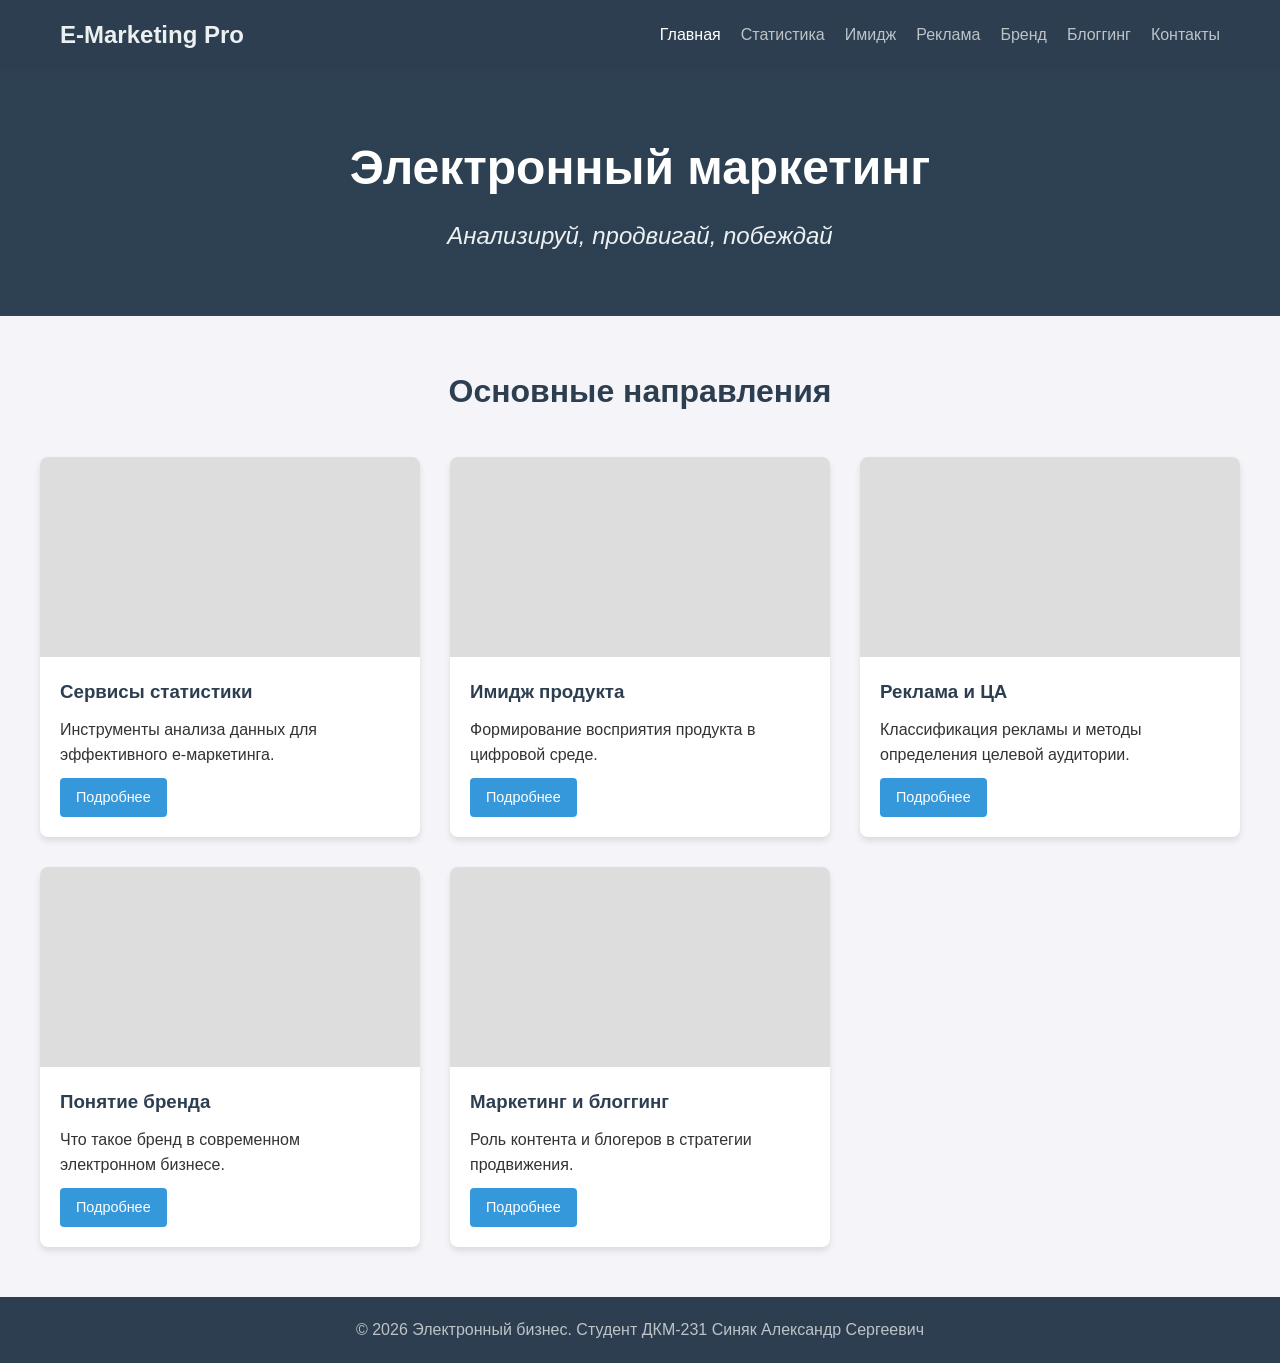
<file: index.html>
<!DOCTYPE html>
<html lang="ru">
<head>
    <meta charset="UTF-8">
    <meta name="viewport" content="width=device-width, initial-scale=1.0">
    <title>Электронный маркетинг | Главная</title>
    <link rel="stylesheet" href="style.css">
</head>
<body>

    <header>
        <div class="container navbar">
            <a href="index.html" class="logo">E-Marketing Pro</a>
            <nav>
                <ul class="nav-links">
                    <li><a href="index.html">Главная</a></li>
                    <li><a href="stats.html">Статистика</a></li>
                    <li><a href="image.html">Имидж</a></li>
                    <li><a href="ads.html">Реклама</a></li>
                    <li><a href="brand.html">Бренд</a></li>
                    <li><a href="blogging.html">Блоггинг</a></li>
                    <li><a href="contacts.html">Контакты</a></li>
                </ul>
            </nav>
        </div>
    </header>

    <main>
        <section class="hero">
            <div class="container">
                <h1>Электронный маркетинг</h1>
                <p class="slogan">Анализируй, продвигай, побеждай</p>
            </div>
        </section>

        <section class="topics-preview container">
            <h2 class="section-title">Основные направления</h2>
            <div class="grid">
                <article class="card">
                    <div class="card-img" style="background-image: url('https://images.unsplash.com/photo-1551288049-bebda4e38f71?auto=format&fit=crop&w=500&q=60')"></div>
                    <div class="card-content">
                        <h3>Сервисы статистики</h3>
                        <p>Инструменты анализа данных для эффективного е-маркетинга.</p>
                        <a href="stats.html" class="btn">Подробнее</a>
                    </div>
                </article>

                <article class="card">
                    <div class="card-img" style="background-image: url('https://images.unsplash.com/photo-1542744173-8e7e53415bb0?auto=format&fit=crop&w=500&q=60')"></div>
                    <div class="card-content">
                        <h3>Имидж продукта</h3>
                        <p>Формирование восприятия продукта в цифровой среде.</p>
                        <a href="image.html" class="btn">Подробнее</a>
                    </div>
                </article>

                <article class="card">
                    <div class="card-img" style="background-image: url('https://images.unsplash.com/photo-1557838923-2985c318be48?auto=format&fit=crop&w=500&q=60')"></div>
                    <div class="card-content">
                        <h3>Реклама и ЦА</h3>
                        <p>Классификация рекламы и методы определения целевой аудитории.</p>
                        <a href="ads.html" class="btn">Подробнее</a>
                    </div>
                </article>

                <article class="card">
                    <div class="card-img" style="background-image: url('https://images.unsplash.com/photo-1493612276216-ee3925520721?auto=format&fit=crop&w=500&q=60')"></div>
                    <div class="card-content">
                        <h3>Понятие бренда</h3>
                        <p>Что такое бренд в современном электронном бизнесе.</p>
                        <a href="brand.html" class="btn">Подробнее</a>
                    </div>
                </article>

                <article class="card">
                    <div class="card-img" style="background-image: url('https://images.unsplash.com/photo-1432821596592-e2c18b78144f?auto=format&fit=crop&w=500&q=60')"></div>
                    <div class="card-content">
                        <h3>Маркетинг и блоггинг</h3>
                        <p>Роль контента и блогеров в стратегии продвижения.</p>
                        <a href="blogging.html" class="btn">Подробнее</a>
                    </div>
                </article>
            </div>
        </section>
    </main>

    <footer>
        <div class="container">
            <p>&copy; 2026 Электронный бизнес. Студент ДКМ-231 Синяк Александр Сергеевич</p>
        </div>
    </footer>

    <script src="script.js"></script>
</body>
</html>
</file>
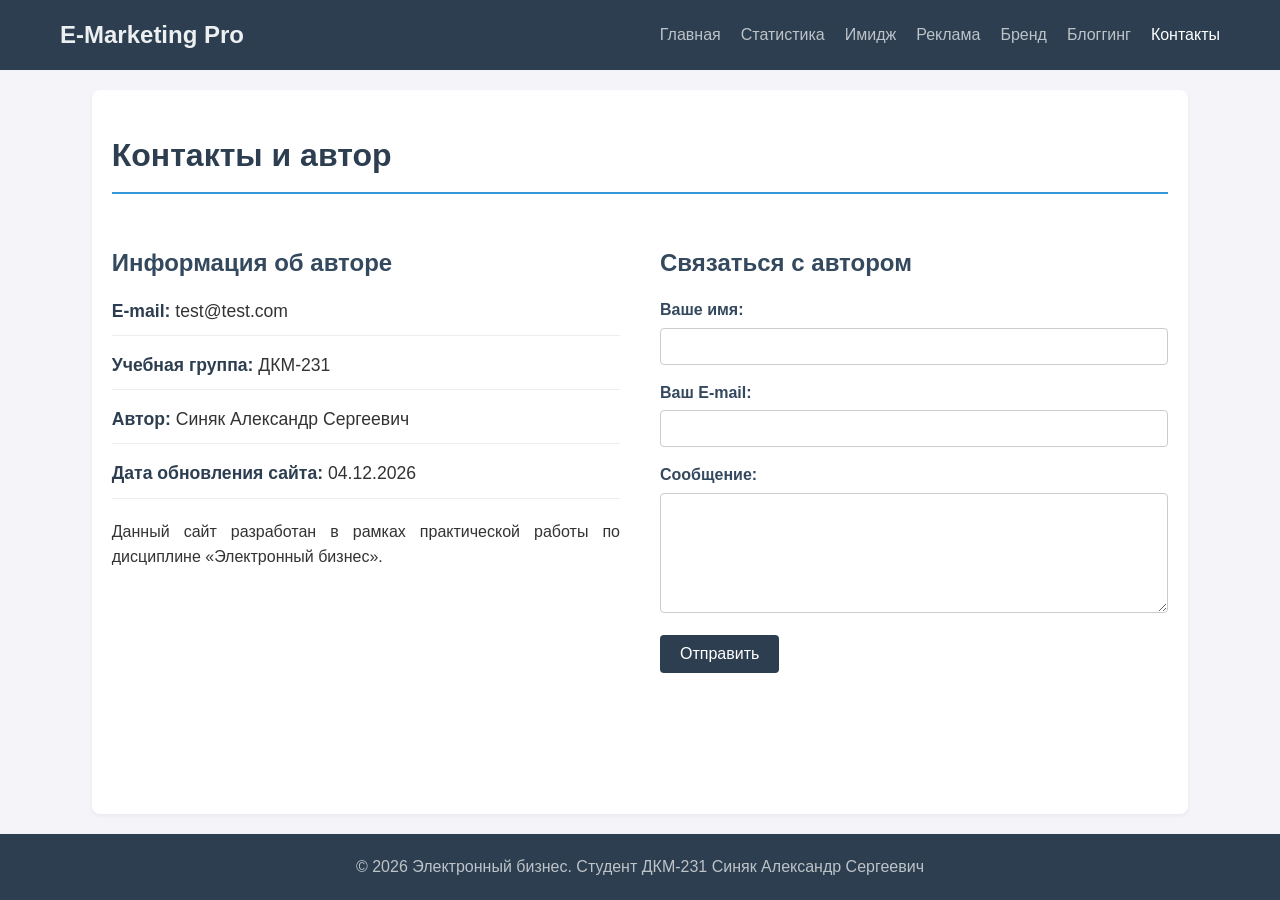
<file: contacts.html>
<!DOCTYPE html>
<html lang="ru">
<head>
    <meta charset="UTF-8">
    <meta name="viewport" content="width=device-width, initial-scale=1.0">
    <title>Контакты | Электронный маркетинг</title>
    <link rel="stylesheet" href="style.css">
</head>
<body>

    <header>
        <div class="container navbar">
            <a href="index.html" class="logo">E-Marketing Pro</a>
            <nav>
                <ul class="nav-links">
                    <li><a href="index.html">Главная</a></li>
                    <li><a href="stats.html">Статистика</a></li>
                    <li><a href="image.html">Имидж</a></li>
                    <li><a href="ads.html">Реклама</a></li>
                    <li><a href="brand.html">Бренд</a></li>
                    <li><a href="blogging.html">Блоггинг</a></li>
                    <li><a href="contacts.html" class="active">Контакты</a></li>
                </ul>
            </nav>
        </div>
    </header>

    <main class="container content-page">
        <h1>Контакты и автор</h1>
        
        <div class="contact-container">
            <div class="contact-info">
                <h2>Информация об авторе</h2>
                <ul class="contact-details">
                    <li><strong>E-mail:</strong> test@test.com</li>
                    <li><strong>Учебная группа:</strong> ДКМ-231</li>
                    <li><strong>Автор:</strong> Синяк Александр Сергеевич</li>
                    <li><strong>Дата обновления сайта:</strong> <span id="updateDate"></span></li>
                </ul>
                <p>Данный сайт разработан в рамках практической работы по дисциплине «Электронный бизнес».</p>
            </div>

            <div class="contact-form">
                <h2>Связаться с автором</h2>
                <form id="contactForm">
                    <div class="form-group">
                        <label for="name">Ваше имя:</label>
                        <input type="text" id="name" required>
                    </div>
                    <div class="form-group">
                        <label for="email">Ваш E-mail:</label>
                        <input type="email" id="email" required>
                    </div>
                    <div class="form-group">
                        <label for="message">Сообщение:</label>
                        <textarea id="message" required></textarea>
                    </div>
                    <button type="submit" class="btn-submit">Отправить</button>
                </form>
            </div>
        </div>
    </main>

    <footer>
        <div class="container">
            <p>&copy; 2026 Электронный бизнес. Студент ДКМ-231 Синяк Александр Сергеевич</p>
        </div>
    </footer>

    <script src="script.js"></script>
</body>
</html>
</file>
<file: style.css>
* {
    box-sizing: border-box;
    margin: 0;
    padding: 0;
}

body {
    font-family: 'Segoe UI', Tahoma, Geneva, Verdana, sans-serif;
    line-height: 1.6;
    color: #333;
    background-color: #f4f4f9;
    display: flex;
    flex-direction: column;
    min-height: 100vh;
}

a {
    text-decoration: none;
    color: inherit;
}

ul {
    list-style: none;
}

header {
    background-color: #2c3e50;
    color: #fff;
    padding: 1rem 0;
}

.container {
    max-width: 1200px;
    margin: 0 auto;
    padding: 0 20px;
}

.navbar {
    display: flex;
    justify-content: space-between;
    align-items: center;
}

.logo {
    font-size: 1.5rem;
    font-weight: bold;
    color: #ecf0f1;
}

.nav-links {
    display: flex;
    gap: 20px;
}

.nav-links a {
    color: #bdc3c7;
    transition: color 0.3s;
}

.nav-links a:hover, .nav-links a.active {
    color: #fff;
}

main {
    flex: 1;
}

.hero {
    background-color: #34495e;
    color: white;
    text-align: center;
    padding: 60px 20px;
    background-image: linear-gradient(rgba(44, 62, 80, 0.8), rgba(44, 62, 80, 0.8)), url('https://images.unsplash.com/photo-1551288049-bebda4e38f71?ixlib=rb-1.2.1&auto=format&fit=crop&w=1350&q=80');
    background-size: cover;
    background-position: center;
}

.hero h1 {
    font-size: 3rem;
    margin-bottom: 10px;
}

.hero .slogan {
    font-size: 1.5rem;
    font-style: italic;
    color: #ecf0f1;
}

.topics-preview {
    padding: 50px 0;
}

.section-title {
    text-align: center;
    margin-bottom: 40px;
    font-size: 2rem;
    color: #2c3e50;
}

.grid {
    display: grid;
    grid-template-columns: repeat(auto-fit, minmax(300px, 1fr));
    gap: 30px;
}

.card {
    background: white;
    border-radius: 8px;
    overflow: hidden;
    box-shadow: 0 4px 6px rgba(0,0,0,0.1);
    transition: transform 0.3s;
}

.card:hover {
    transform: translateY(-5px);
}

.card-img {
    height: 200px;
    background-color: #ddd;
    background-size: cover;
    background-position: center;
}

.card-content {
    padding: 20px;
}

.card-content h3 {
    margin-bottom: 10px;
    color: #2c3e50;
}

.btn {
    display: inline-block;
    margin-top: 10px;
    padding: 8px 16px;
    background-color: #3498db;
    color: white;
    border-radius: 4px;
    font-size: 0.9rem;
}

.btn:hover {
    background-color: #2980b9;
}

footer {
    background-color: #2c3e50;
    color: #bdc3c7;
    text-align: center;
    padding: 20px 0;
    margin-top: auto;
}

@media (max-width: 768px) {
    .navbar {
        flex-direction: column;
        gap: 15px;
    }
    .nav-links {
        flex-direction: column;
        text-align: center;
    }
}

.content-page {
    padding: 40px 20px;
    background-color: #fff;
    margin-top: 20px;
    margin-bottom: 20px;
    border-radius: 8px;
    box-shadow: 0 2px 4px rgba(0,0,0,0.05);
}

.content-page h1 {
    color: #2c3e50;
    margin-bottom: 20px;
    border-bottom: 2px solid #3498db;
    padding-bottom: 10px;
}

.content-page h2 {
    color: #34495e;
    margin-top: 30px;
    margin-bottom: 15px;
}

.content-page p {
    margin-bottom: 15px;
    text-align: justify;
}

.content-page ul {
    list-style: disc;
    margin-left: 20px;
    margin-bottom: 20px;
}

.content-page li {
    margin-bottom: 8px;
}

.content-img {
    width: 100%;
    max-width: 600px;
    height: auto;
    border-radius: 4px;
    margin: 20px 0;
    display: block;
}

.contact-container {
    display: flex;
    flex-wrap: wrap;
    gap: 40px;
    margin-top: 20px;
}

.contact-info, .contact-form {
    flex: 1;
    min-width: 300px;
}

.contact-details {
    list-style: none !important;
    margin-left: 0 !important;
}

.contact-details li {
    margin-bottom: 15px;
    font-size: 1.1rem;
    border-bottom: 1px solid #eee;
    padding-bottom: 10px;
}

.contact-details strong {
    color: #2c3e50;
}

.form-group {
    margin-bottom: 15px;
}

.form-group label {
    display: block;
    margin-bottom: 5px;
    font-weight: bold;
    color: #34495e;
}

.form-group input, .form-group textarea {
    width: 100%;
    padding: 10px;
    border: 1px solid #ccc;
    border-radius: 4px;
    font-family: inherit;
}

.form-group textarea {
    resize: vertical;
    height: 120px;
}

.btn-submit {
    background-color: #2c3e50;
    color: white;
    border: none;
    padding: 10px 20px;
    font-size: 1rem;
    border-radius: 4px;
    cursor: pointer;
    transition: background-color 0.3s;
}

.btn-submit:hover {
    background-color: #34495e;
}
</file>
